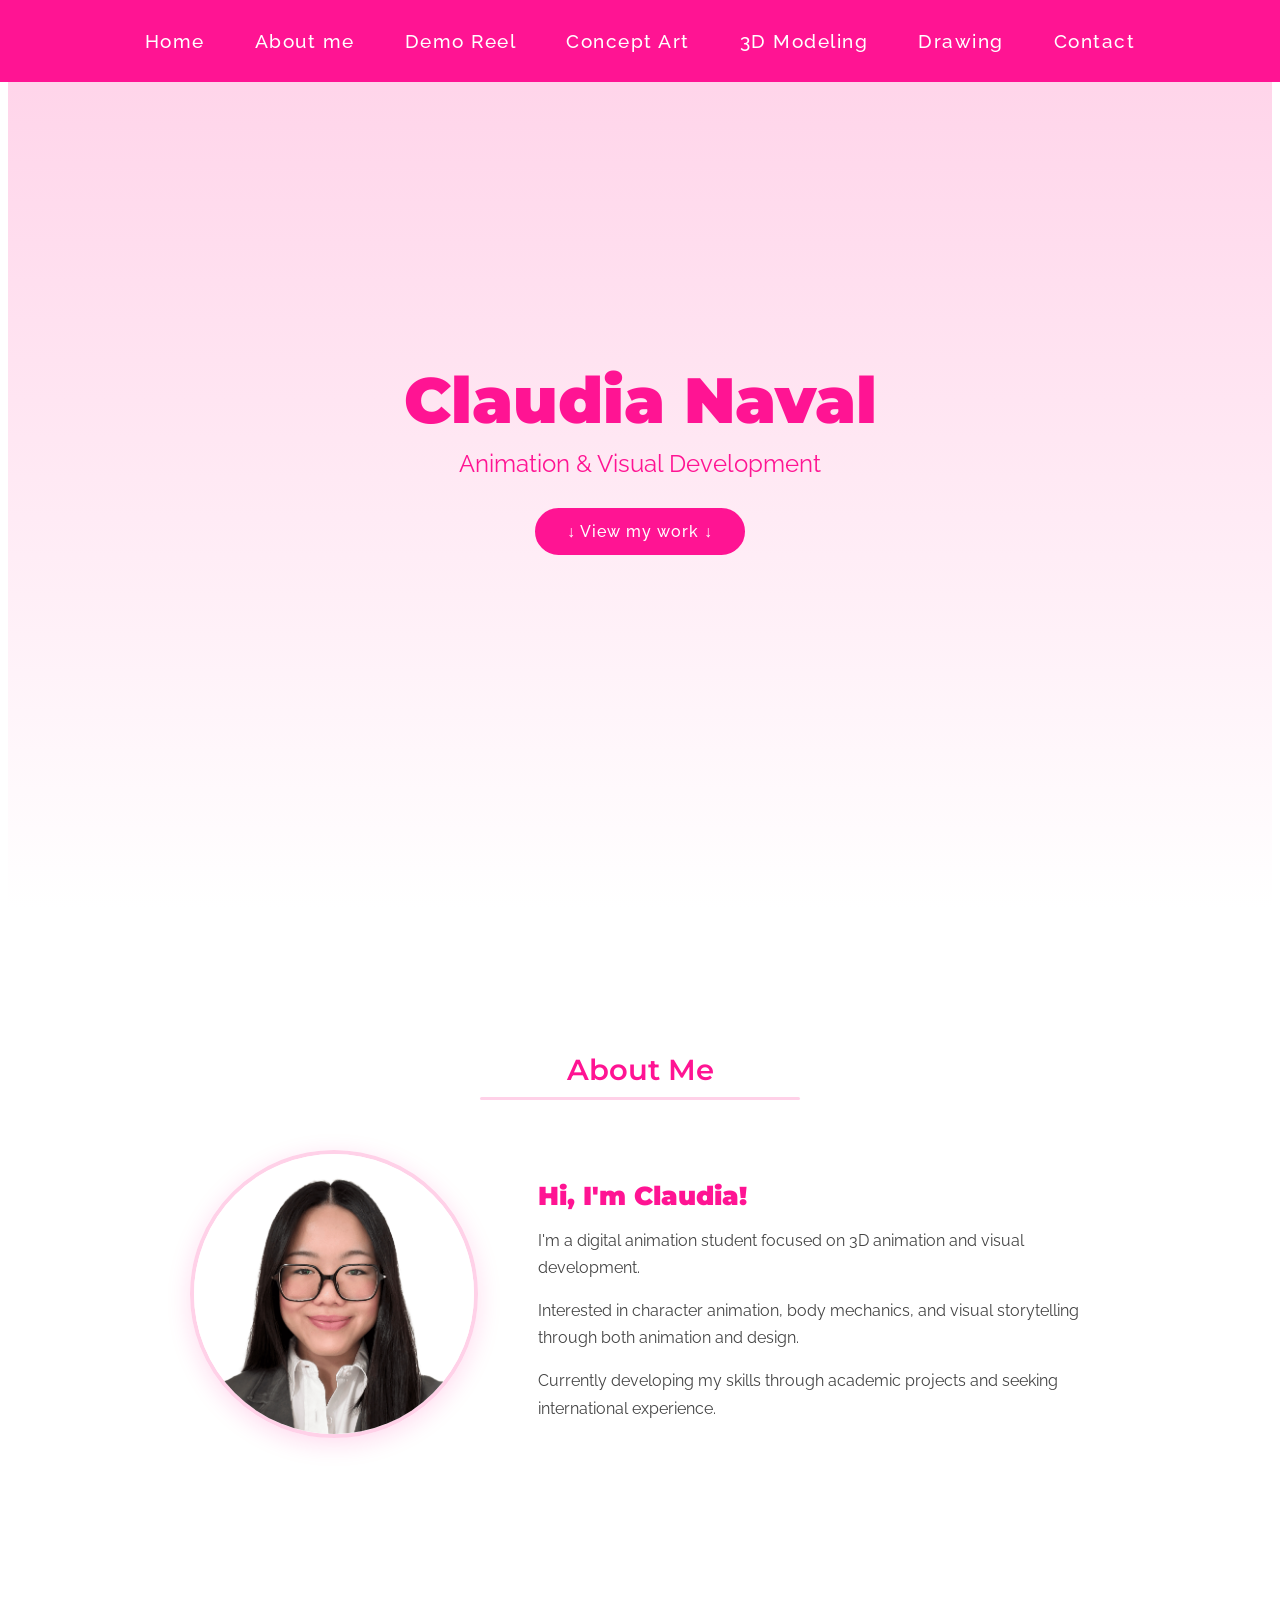
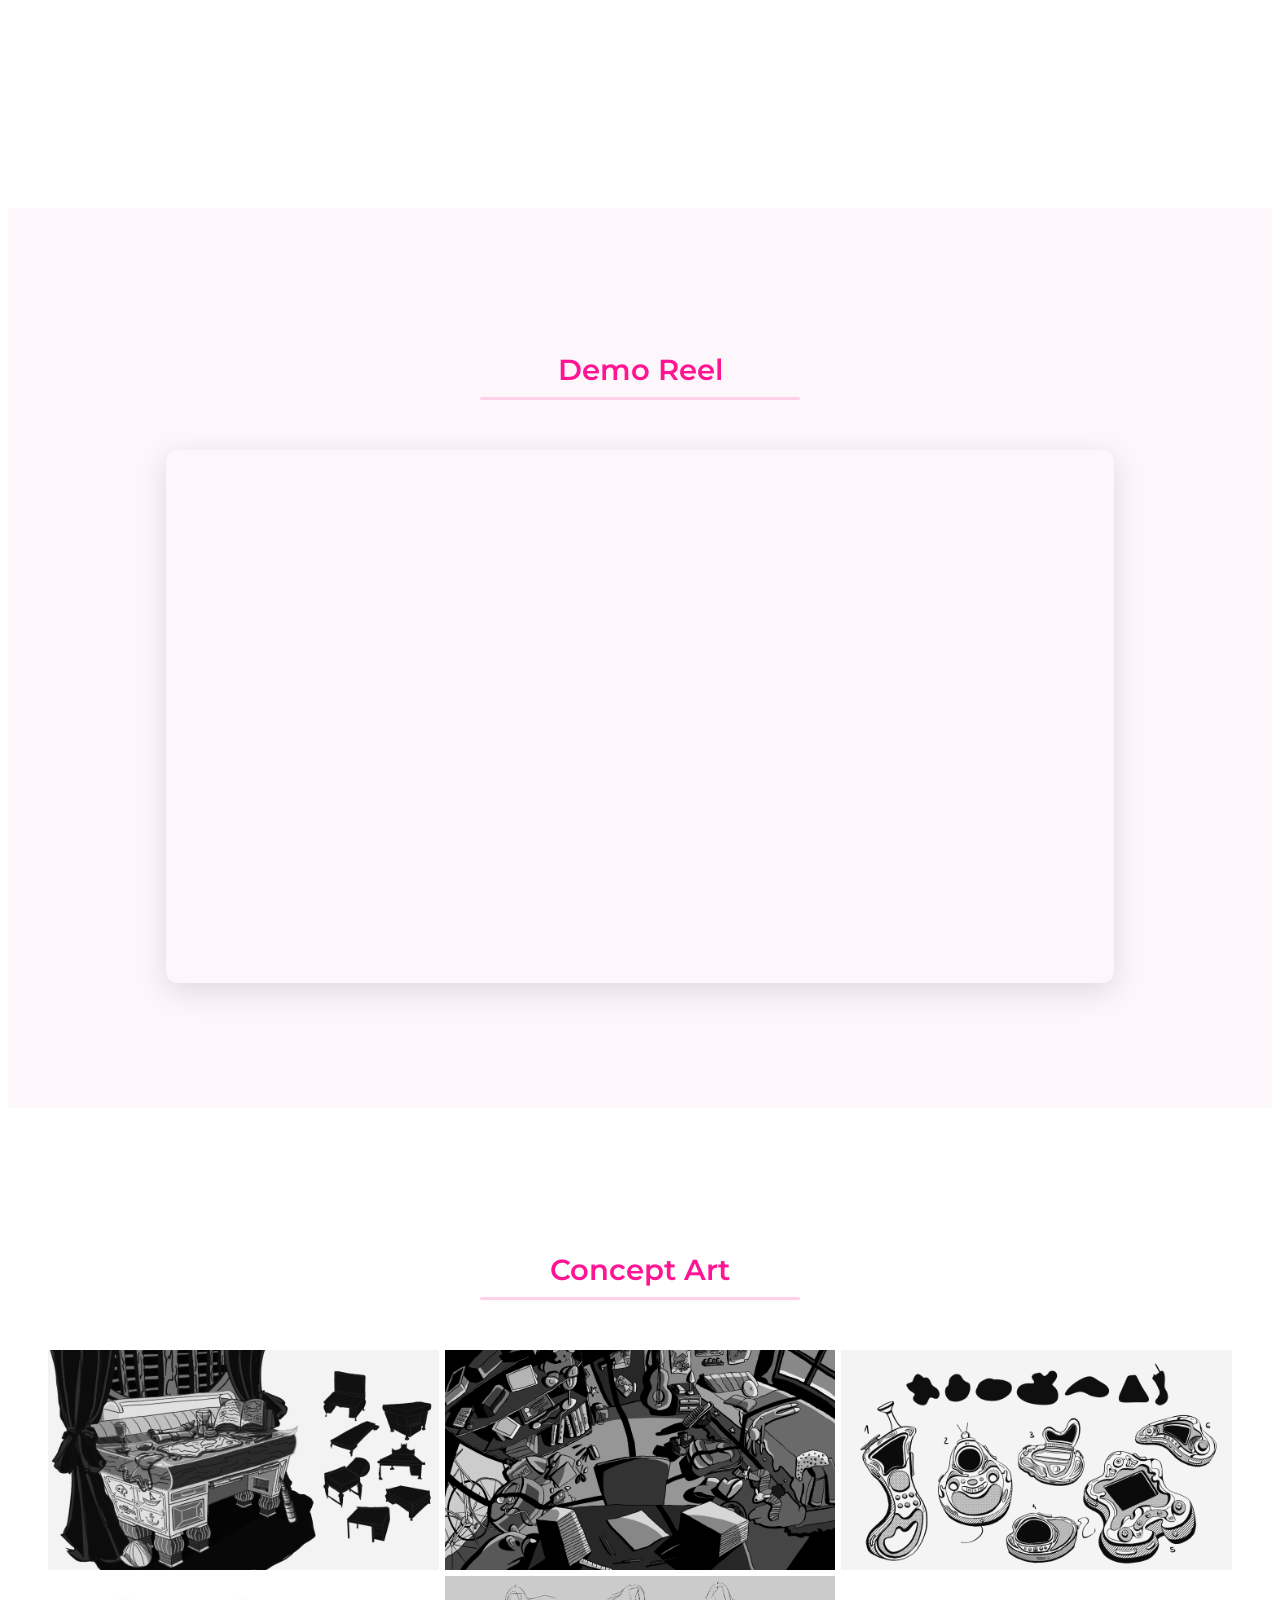
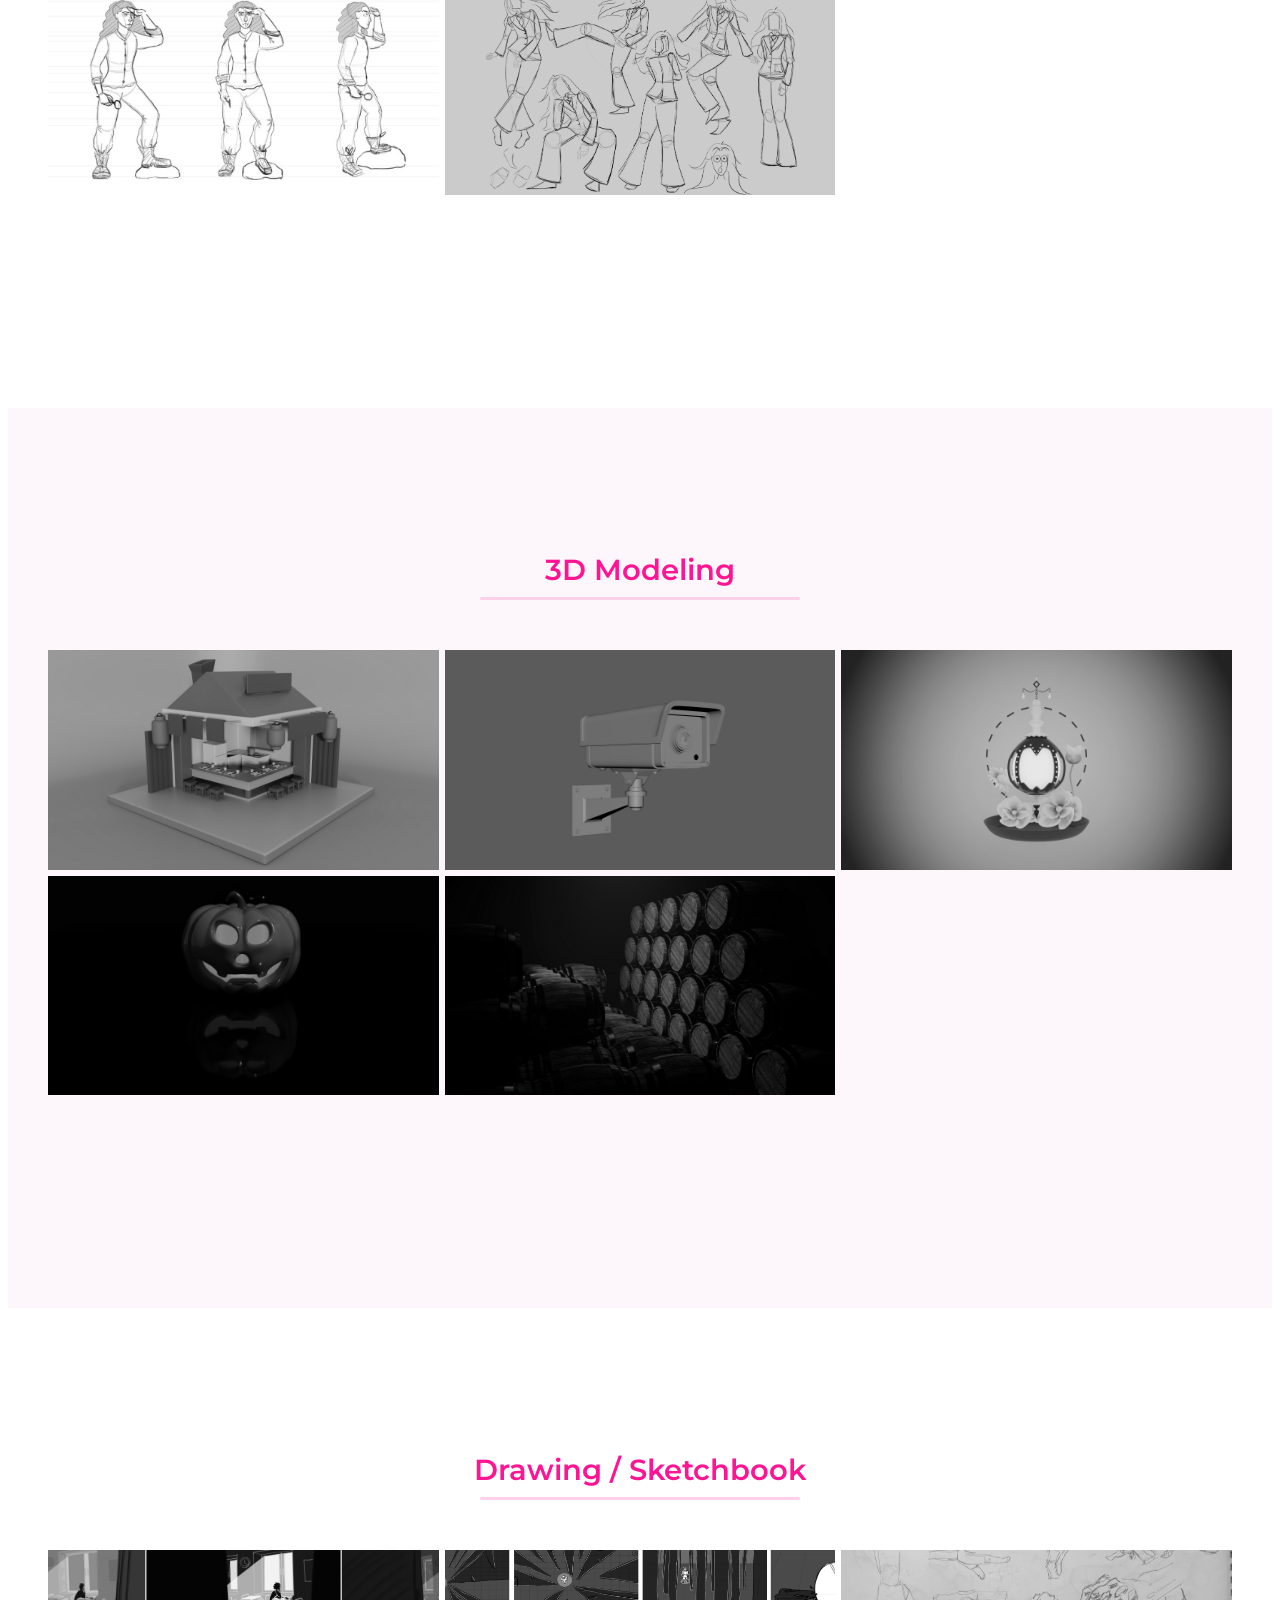
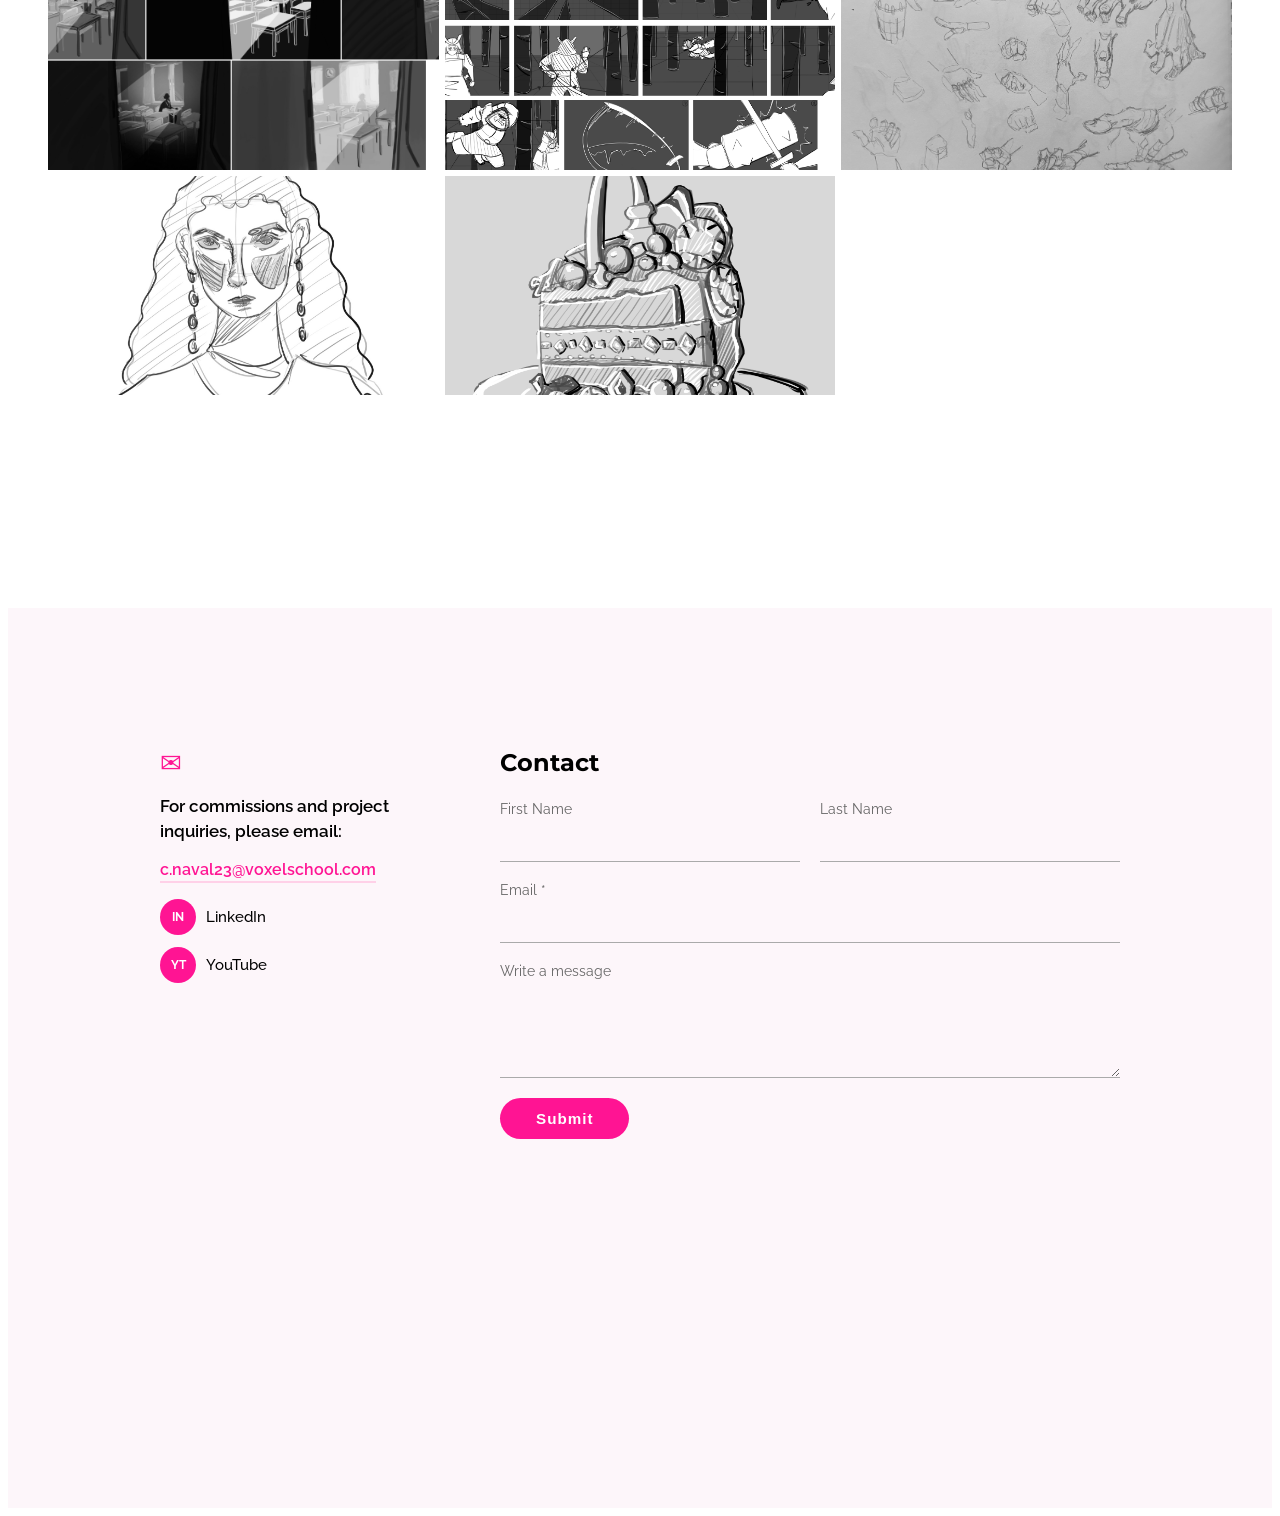
<file: index.html>
<!DOCTYPE html>
<html lang="en">
<head>
  <meta charset="UTF-8" />
  <meta name="viewport" content="width=device-width, initial-scale=1.0" />
  <title>Claudia Naval — Portfolio</title>
  <link href="https://fonts.googleapis.com/css2?family=Montserrat:wght@900&family=Raleway:wght@400&display=swap" rel="stylesheet">  <link rel="stylesheet" href="style.css" />
  <script src="script.js" defer></script>
  <link rel="icon" type="image/jpeg" href="favicon.jpg">
</head>
<body>

  <!-- NAVBAR -->
  <header>
    <nav class="navbar">
      <div class="menu-toggle" onclick="toggleMenu()" aria-label="Menu">
        <span></span><span></span><span></span>
      </div>
      <ul id="navList">
        <li><a href="#home" onclick="closeMenu()">Home</a></li>
        <li><a href="#about" onclick="closeMenu()">About me</a></li>
        <li><a href="#animation" onclick="closeMenu()">Demo Reel</a></li>
        <li><a href="#concept" onclick="closeMenu()">Concept Art</a></li>
        <li><a href="#modeling" onclick="closeMenu()">3D Modeling</a></li>
        <li><a href="#drawing" onclick="closeMenu()">Drawing</a></li>
        <li><a href="#contact" onclick="closeMenu()">Contact</a></li>
      </ul>
    </nav>
  </header>

  <!-- HOME -->
  <section id="home" class="section banner">
    <div class="banner-content">
      <h1 class="banner-title">Claudia Naval</h1>
      <p class="banner-subtitle">Animation &amp; Visual Development</p>
      <a href="#animation" class="banner-cta">↓ View my work ↓</a>
    </div>
  </section>

  <!-- ABOUT ME → blanco -->
  <section id="about" class="section">
    <div class="section-header">
      <h2>About Me</h2>
    </div>
    <div class="about-wrapper">
      <div class="about-photo">
        <img src="images/about/photo.jpg" alt="Claudia Naval" />
      </div>
      <div class="about-text">
        <h3>Hi, I'm Claudia!</h3>
        <p>I'm a digital animation student focused on 3D animation and visual development.</p>
        <p>Interested in character animation, body mechanics, and visual storytelling through both animation and design.</p>
        <p>Currently developing my skills through academic projects and seeking international experience.</p>
      </div>
    </div>
  </section>

  <!-- ANIMATION REEL → rosa -->
  <section id="animation" class="section section-alt">
    <div class="section-header">
      <h2>Demo Reel</h2>
    </div>
    <div class="video-wrapper">
      <iframe
        src="https://www.youtube.com/embed/OKbt7jVAhWE"
        title="Demo Reel"
        frameborder="0"
        allow="accelerometer; autoplay; clipboard-write; encrypted-media; gyroscope; picture-in-picture"
        allowfullscreen>
      </iframe>
    </div>
  </section>

  <!-- CONCEPT ART → blanco -->
  <section id="concept" class="section">
    <div class="section-header">
      <h2>Concept Art</h2>
    </div>
    <div class="projects-grid">
      <div class="project-card" onclick="openModal('concept', 0)">
        <div class="project-cover">
          <img src="images/concept/project1/cover.jpg" alt="La reina de los mares del sur" />
          <div class="project-overlay">
            <span class="project-title-hover">"La reina de los mares del sur"</span>
            <span class="view-label">View Project</span>
          </div>
        </div>
      </div>
      <div class="project-card" onclick="openModal('concept', 1)">
        <div class="project-cover">
          <img src="images/concept/project2/cover.jpg" alt="Sueño" />
          <div class="project-overlay">
            <span class="project-title-hover">"Sueño"</span>
            <span class="view-label">View Project</span>
          </div>
        </div>
      </div>
      <div class="project-card" onclick="openModal('concept', 2)">
        <div class="project-cover">
          <img src="images/concept/project3/cover.jpg" alt="Retro Future Lab" />
          <div class="project-overlay">
            <span class="project-title-hover">"Retro Future Lab"</span>
            <span class="view-label">View Project</span>
          </div>
        </div>
      </div>
      <div class="project-card" onclick="openModal('concept', 3)">
        <div class="project-cover">
          <img src="images/concept/project4/cover.jpg" alt="Exploradora" />
          <div class="project-overlay">
            <span class="project-title-hover">"Exploradora"</span>
            <span class="view-label">View Project</span>
          </div>
        </div>
      </div>
      <div class="project-card" onclick="openModal('concept', 4)">
        <div class="project-cover">
          <img src="images/concept/project5/cover.jpg" alt="Universo" />
          <div class="project-overlay">
            <span class="project-title-hover">"Universo"</span>
            <span class="view-label">View Project</span>
          </div>
        </div>
      </div>
    </div>
  </section>

  <!-- 3D MODELING → rosa -->
  <section id="modeling" class="section section-alt">
    <div class="section-header">
      <h2>3D Modeling</h2>
    </div>
    <div class="projects-grid">
      <div class="project-card" onclick="openModal('modeling', 0)">
        <div class="project-cover">
          <img src="images/modeling/project1/cover.jpg" alt="Ramen stall" />
          <div class="project-overlay">
            <span class="project-title-hover">Ramen stall</span>
            <span class="view-label">View Project</span>
          </div>
        </div>
      </div>
      <div class="project-card" onclick="openModal('modeling', 1)">
        <div class="project-cover">
          <img src="images/modeling/project2/cover.jpg" alt="CCTV" />
          <div class="project-overlay">
            <span class="project-title-hover">CCTV</span>
            <span class="view-label">View Project</span>
          </div>
        </div>
      </div>
      <div class="project-card" onclick="openModal('modeling', 2)">
        <div class="project-cover">
          <img src="images/modeling/project3/cover.jpg" alt="Love potion" />
          <div class="project-overlay">
            <span class="project-title-hover">Love potion</span>
            <span class="view-label">View Project</span>
          </div>
        </div>
      </div>
      <div class="project-card" onclick="openModal('modeling', 3)">
        <div class="project-cover">
          <img src="images/modeling/project4/cover.jpg" alt="Halloween pumpkin" />
          <div class="project-overlay">
            <span class="project-title-hover">Halloween pumpkin</span>
            <span class="view-label">View Project</span>
          </div>
        </div>
      </div>
      <div class="project-card" onclick="openModal('modeling', 4)">
        <div class="project-cover">
          <img src="images/modeling/project5/cover.jpg" alt="Barriletes" />
          <div class="project-overlay">
            <span class="project-title-hover">Barriletes</span>
            <span class="view-label">View Project</span>
          </div>
        </div>
      </div>
    </div>
  </section>

  <!-- DRAWING → blanco -->
  <section id="drawing" class="section">
    <div class="section-header">
      <h2>Drawing / Sketchbook</h2>
    </div>
    <div class="projects-grid">
      <div class="project-card" onclick="openModal('drawing', 0)">
        <div class="project-cover">
          <img src="images/drawing/project1/cover.jpg" alt="Color studies" />
          <div class="project-overlay">
            <span class="project-title-hover">Color studies</span>
            <span class="view-label">View Project</span>
          </div>
        </div>
      </div>
      <div class="project-card" onclick="openModal('drawing', 1)">
        <div class="project-cover">
          <img src="images/drawing/project2/cover.jpg" alt="Storyboard" />
          <div class="project-overlay">
            <span class="project-title-hover">Storyboard</span>
            <span class="view-label">View Project</span>
          </div>
        </div>
      </div>
      <div class="project-card" onclick="openModal('drawing', 2)">
        <div class="project-cover">
          <img src="images/drawing/project3/cover.jpg" alt="Life drawing" />
          <div class="project-overlay">
            <span class="project-title-hover">Life drawing</span>
            <span class="view-label">View Project</span>
          </div>
        </div>
      </div>
      <div class="project-card" onclick="openModal('drawing', 3)">
        <div class="project-cover">
          <img src="images/drawing/project4/cover.jpg" alt="Portraits" />
          <div class="project-overlay">
            <span class="project-title-hover">Portraits</span>
            <span class="view-label">View Project</span>
          </div>
        </div>
      </div>
      <div class="project-card" onclick="openModal('drawing', 4)">
        <div class="project-cover">
          <img src="images/drawing/project5/cover.jpg" alt="Miscellaneous" />
          <div class="project-overlay">
            <span class="project-title-hover">Miscellaneous</span>
            <span class="view-label">View Project</span>
          </div>
        </div>
      </div>
    </div>
  </section>

  <!-- CONTACT → rosa -->
  <section id="contact" class="section section-alt">
    <div class="contact-wrapper">
      <div class="contact-left">
        <span class="contact-mail-icon">✉</span>
        <p class="contact-tagline">For commissions and project inquiries, please email:</p>
        <a href="mailto:c.naval23@voxelschool.com" class="contact-email">c.naval23@voxelschool.com</a>
        <div class="contact-links">
          <a href="https://www.linkedin.com/in/claudia-naval" target="_blank" class="contact-link">
            <span class="contact-icon">in</span>
            <span>LinkedIn</span>
          </a>
          <a href="https://youtube.com/@claudianavalmoran" target="_blank" class="contact-link">
            <span class="contact-icon">yt</span>
            <span>YouTube</span>
          </a>
        </div>
      </div>
      <div class="contact-right">
        <h2>Contact</h2>
        <form class="contact-form" action="https://formspree.io/f/TU_FORMSPREE_ID" method="POST">
          <div class="contact-form-row">
            <div class="contact-form-group">
              <label>First Name</label>
              <input type="text" name="first_name" required />
            </div>
            <div class="contact-form-group">
              <label>Last Name</label>
              <input type="text" name="last_name" required />
            </div>
          </div>
          <div class="contact-form-group">
            <label>Email *</label>
            <input type="email" name="email" required />
          </div>
          <div class="contact-form-group">
            <label>Write a message</label>
            <textarea name="message" rows="4"></textarea>
          </div>
          <button type="submit">Submit</button>
        </form>
      </div>
    </div>
  </section>

  <!-- BOTÓN VOLVER ARRIBA -->
  <button id="toTop" title="Back to top">↑</button>

  <!-- MODAL GALERÍA -->
  <div id="modal" class="modal" onclick="closeModalOutside(event)">
    <div class="modal-inner">
      <button class="modal-close" onclick="closeModal()">✕</button>
      <div class="modal-main">
        <button class="modal-prev" onclick="changeSlide(-1)">‹</button>
        <div class="modal-img-wrap" id="modalImgWrap"></div>
        <button class="modal-next" onclick="changeSlide(1)">›</button>
      </div>
      <div class="modal-counter" id="modalCounter"></div>
      <div class="modal-thumbs" id="modalThumbs"></div>
    </div>
  </div>

</body>
</html>
</file>
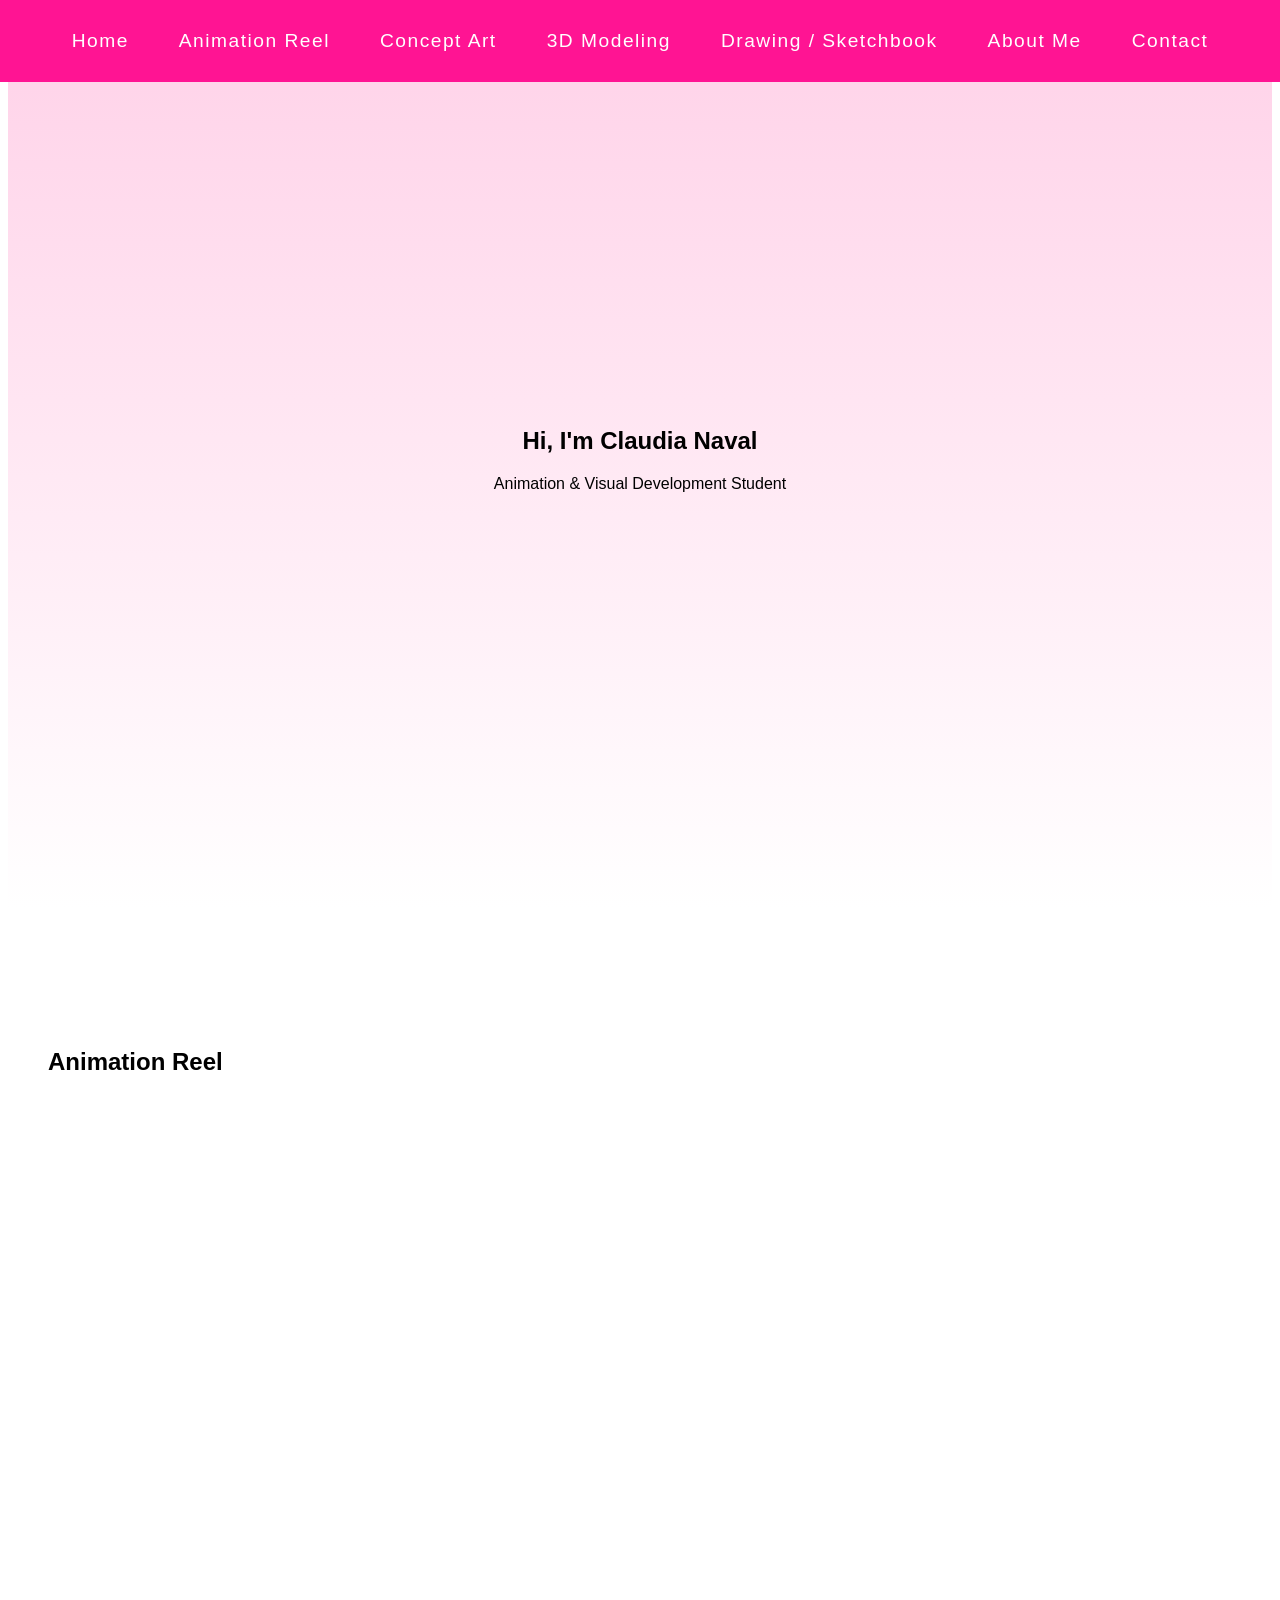
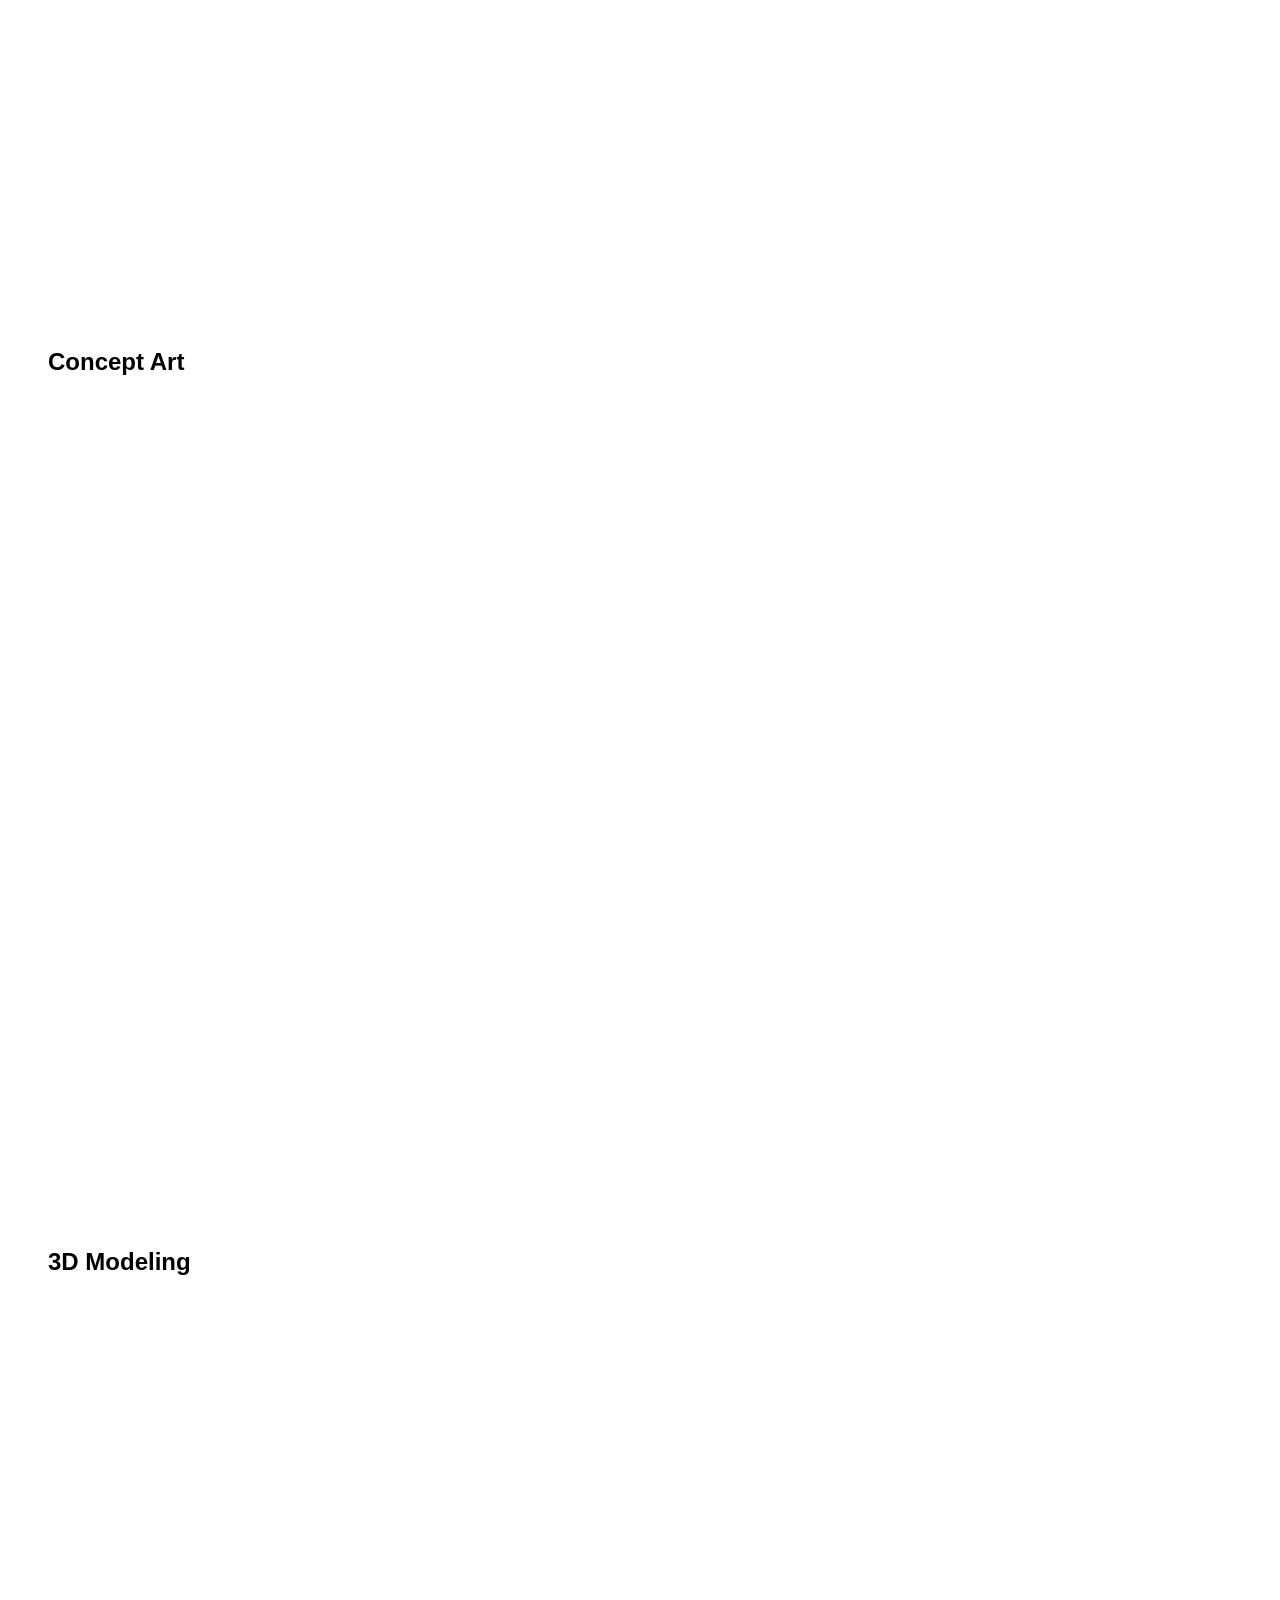
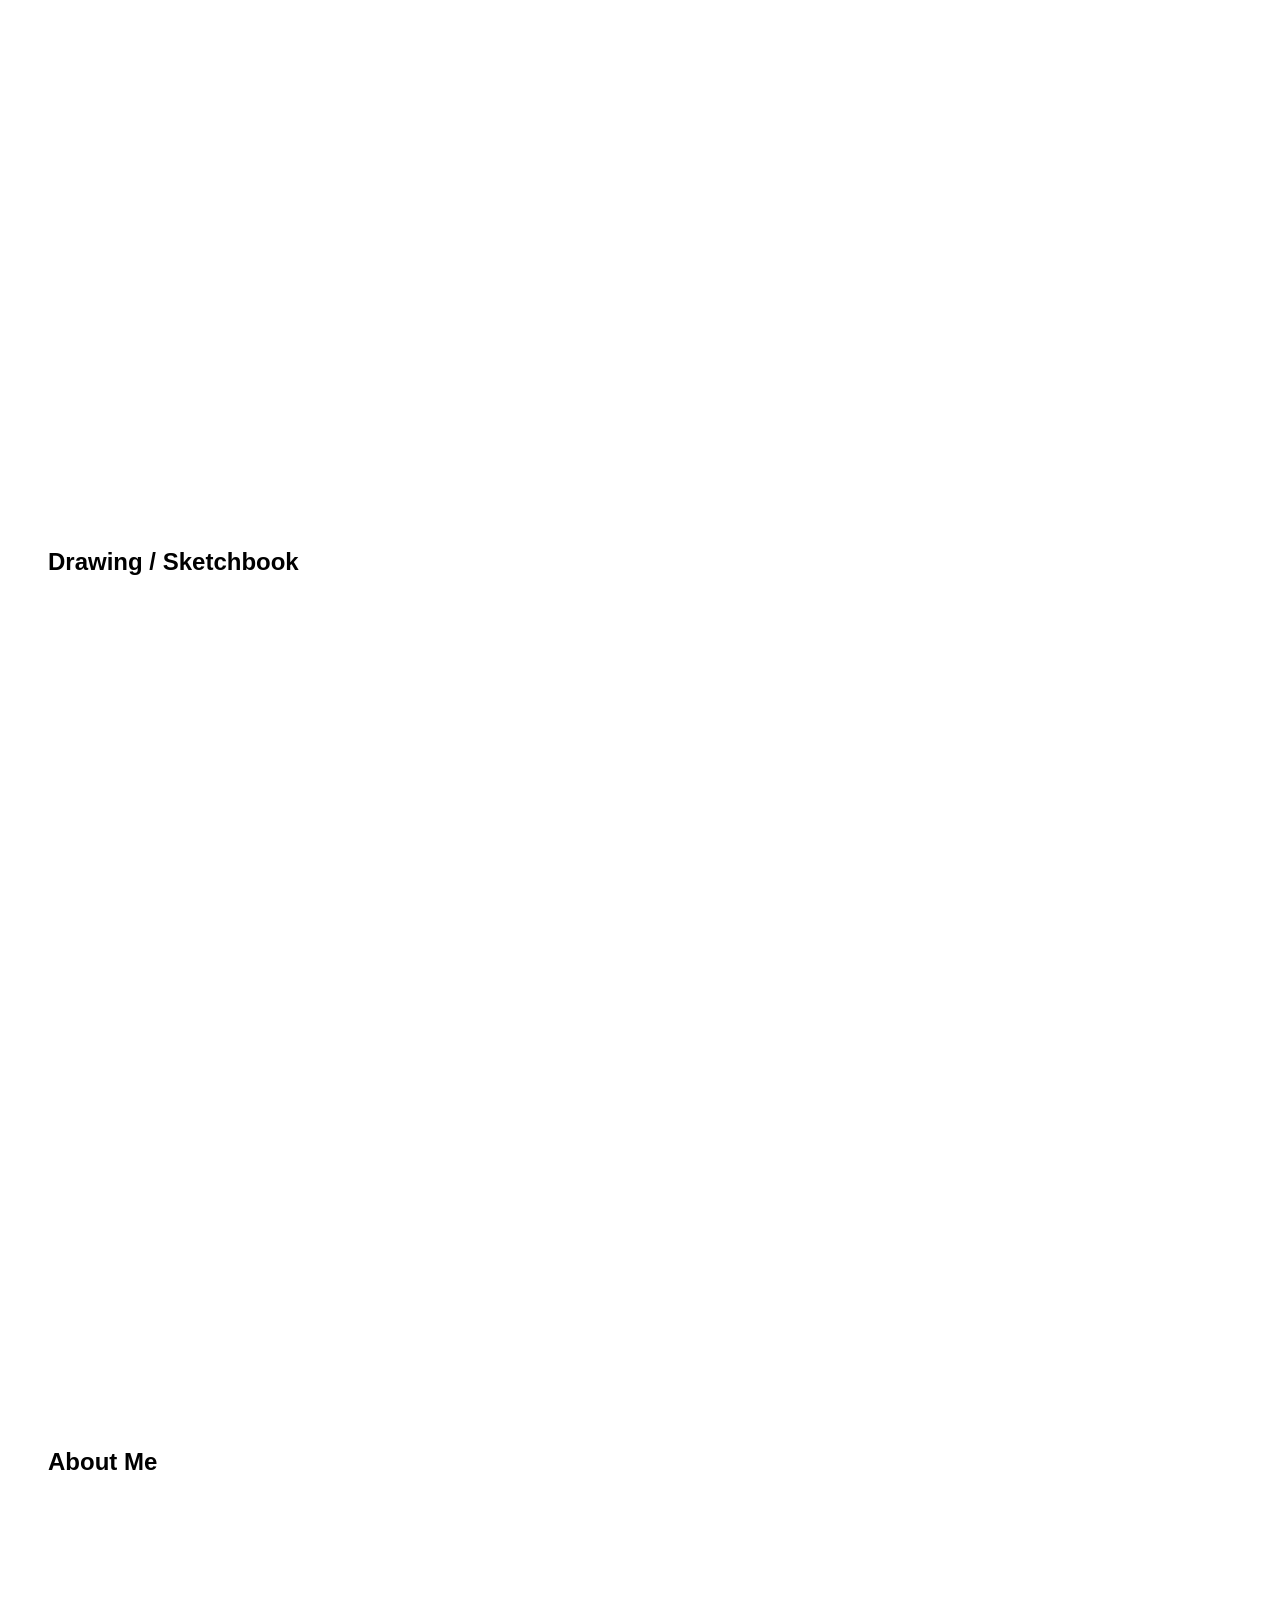
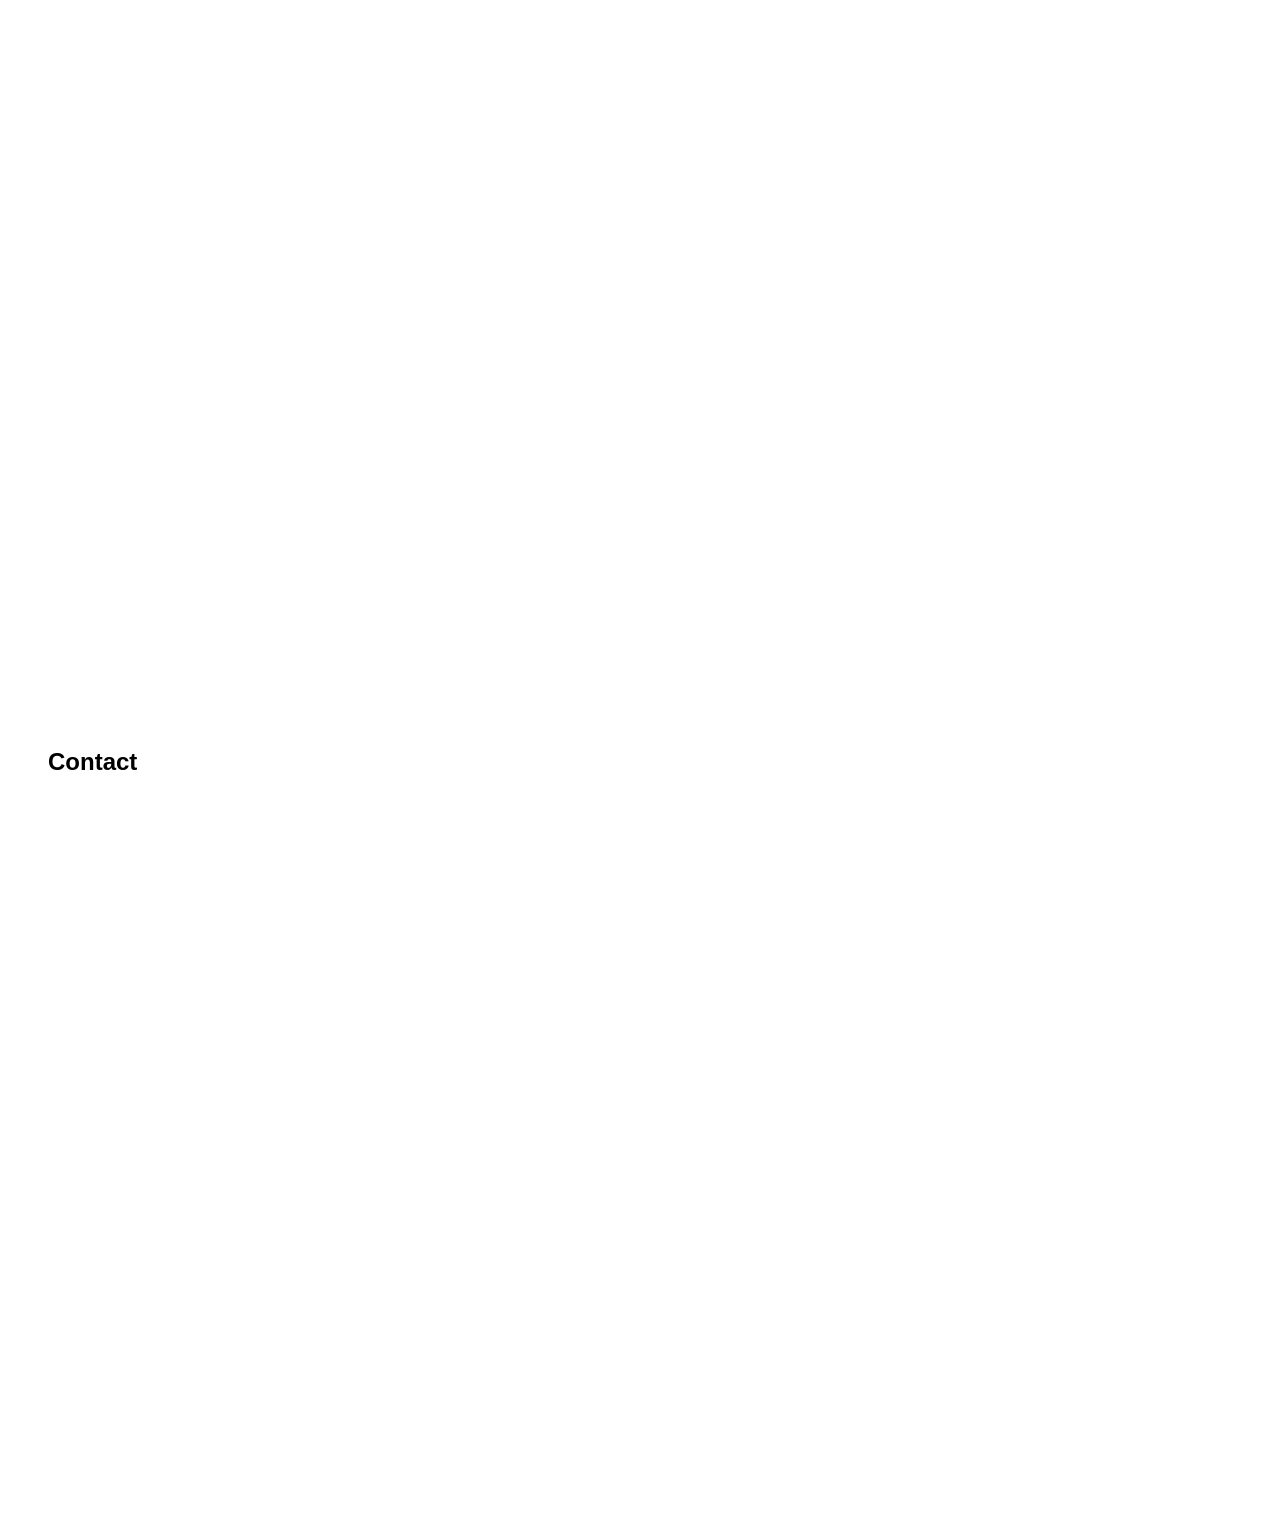
<file: index (1).html>
<!DOCTYPE html>
<html lang="es">
<head>
  <meta charset="UTF-8" />
  <meta name="viewport" content="width=device-width, initial-scale=1.0" />
  <title>Portfolio - Claudia Naval</title>
  <link rel="stylesheet" href="style.css" />
  <script src="script.js" defer></script>
</head>
<body>
  <header>
    <nav class="navbar">
      <div class="menu-toggle" onclick="toggleMenu()">
        <span></span>
        <span></span>
        <span></span>
      </div>
      <ul>
        <li><a href="#home">Home</a></li>
        <li><a href="#animation">Animation Reel</a></li>
        <li><a href="#concept">Concept Art</a></li>
        <li><a href="#modeling">3D Modeling</a></li>
        <li><a href="#drawing">Drawing / Sketchbook</a></li>
        <li><a href="#about">About Me</a></li>
        <li><a href="#contact">Contact</a></li>
      </ul>
    </nav>
  </header>
  <section id="home" class="section banner">
    <div class="intro">
      <h1>Hi, I'm Claudia Naval</h1>
      <p>Animation &amp; Visual Development Student</p>
    </div>
  </section>
  <section id="animation" class="section"><h2>Animation Reel</h2></section>
  <section id="concept" class="section"><h2>Concept Art</h2></section>
  <section id="modeling" class="section"><h2>3D Modeling</h2></section>
  <section id="drawing" class="section"><h2>Drawing / Sketchbook</h2></section>
  <section id="about" class="section"><h2>About Me</h2></section>
  <section id="contact" class="section"><h2>Contact</h2></section>
  <button id="toTop" title="Volver arriba">⬆</button>
</body>
</html>
</file>
<file: style.css>
:root {
  --fucsia: #ff1493;
  --rosa-pastel: #ffd1e8;
  --blanco: #ffffff;
  --azul: #14d8ff;
  --negro: #000000;
}
html {
  scroll-behavior: smooth;
}


/* TEXTO GENERAL */
body {
  font-family: "Raleway", sans-serif;
  font-weight: 400;
}

/* TÍTULOS */
h1, h2, h3, h4, h5, h6 {
  font-family: "Montserrat", sans-serif;
  font-weight: 900;
}


/* ── NAVBAR ── */
.navbar {
  position: fixed;
  top: 0;
  left: 0;
  width: 100%;
  background-color: var(--fucsia);
  display: flex;
  justify-content: center;
  z-index: 1000;
  padding: 20px 0;
  box-sizing: border-box;
}
.navbar ul {
  list-style: none;
  margin: 0;
  padding: 10px 0;
  display: flex;
  gap: 20px;
}
.navbar a {
  color: var(--blanco);
  text-decoration: none;
  font-weight: 500;
  transition: color 0.3s, transform 0.3s;
  letter-spacing: 1.5px;
  padding: 0 15px;
  font-size: 1.2em;
  display: inline-block;
}
.navbar a:hover {
  color: var(--azul);
  transform: scale(1.1);
  letter-spacing: 2px;
}

/* ── SECCIONES ── */
.section {
  min-height: 100vh;
  padding: 120px 40px 80px;
  box-sizing: border-box;
}
.section-alt {
  background-color: #fdf6fa;
}
.section-header h2 {
  text-align: center;
  font-size: 1.8em;
  color: var(--fucsia);
  margin-bottom: 50px;
  font-weight: 600;
  position: relative;
}
.section-header h2::after {
  content: "";
  display: block;
  width: 320px;
  height: 3px;
  background-color: var(--rosa-pastel);
  margin: 10px auto 0;
  border-radius: 2px;
}

/* ── BANNER ── */
.banner {
  display: flex;
  justify-content: center;
  align-items: center;
  background: linear-gradient(to bottom, var(--rosa-pastel), var(--blanco));
  text-align: center;
  flex-direction: column;
  padding: 50px;
}
.banner-title {
  font-size: 4em;
  color: var(--fucsia);
  margin: 0 0 10px;
}
.banner-subtitle {
  font-size: 1.5em;
  color: var(--fucsia);
  margin: 0 0 30px;
}
.banner-cta {
  display: inline-block;
  color: var(--blanco);
  border: 2px solid var(--fucsia);
  background: var(--fucsia);
  padding: 12px 30px;
  border-radius: 30px;
  text-decoration: none;
  font-weight: 500;
  letter-spacing: 1px;
  transition: background 0.3s, color 0.3s;
}
.banner-cta:hover {
  background: var(--azul);
  color: var(--blanco);
  border: 2px solid var(--azul);
  transform: scale(1.1);
  box-shadow: 0 10px 25px rgba(0,0,0,0.2);
}

/* ── VIDEO ── */
.video-wrapper {
  width: 80%;
  max-width: 1100px;
  margin: 0 auto;
  aspect-ratio: 16 / 9;
  position: relative;
  border-radius: 12px;
  overflow: hidden;
  box-shadow: 0 8px 30px rgba(0,0,0,0.12);
}
.video-wrapper iframe {
  width: 100%;
  height: 100%;
  border: 0;
  display: block;
}

/* ── GRID DE PROYECTOS ── */
.projects-grid {
  display: grid;
  grid-template-columns: repeat(3, 1fr);
  gap: 6px;
  max-width: 1300px;
  margin: 0 auto;
}

/* ── TARJETA DE PROYECTO ── */
.project-card {
  cursor: pointer;
  overflow: hidden;
  position: relative;
}

/* Portada 16:9 */
.project-cover {
  position: relative;
  width: 100%;
  aspect-ratio: 16 / 9;
  overflow: hidden;
}
.project-cover img {
  width: 100%;
  height: 100%;
  object-fit: cover;
  display: block;
  transition: transform 0.5s ease, filter 0.4s ease;
  filter: grayscale(100%);
}
.project-card:hover .project-cover img {
  transform: scale(1.06);
}

/* Overlay oscuro con título al hover */
.project-overlay {
  position: absolute;
  inset: 0;
  background: rgba(0, 0, 0, 0.52);
  display: flex;
  flex-direction: column;
  align-items: center;
  justify-content: center;
  gap: 12px;
  opacity: 0;
  transition: opacity 0.35s ease;
}
.project-card:hover .project-overlay {
  opacity: 1;
}
.project-overlay .project-title-hover {
  color: var(--blanco);
  font-size: 1.05em;
  font-weight: 600;
  letter-spacing: 1.5px;
  text-align: center;
  padding: 0 16px;
}
.project-overlay .view-label {
  color: var(--blanco);
  font-size: 0.8em;
  letter-spacing: 2.5px;
  text-transform: uppercase;
  border: 1.5px solid rgba(255,255,255,0.7);
  padding: 6px 18px;
  border-radius: 30px;
}

.project-title {
  display: none;
}

/* ── ABOUT ── */
.about-wrapper {
  display: flex;
  align-items: center;
  gap: 60px;
  max-width: 900px;
  margin: 0 auto;
}
.about-photo {
  flex-shrink: 0;
  width: 280px;
  height: 280px;
  border-radius: 50%;
  overflow: hidden;
  border: 4px solid var(--rosa-pastel);
  box-shadow: 0 6px 24px rgba(255,20,147,0.15);
}
.about-photo img {
  width: 100%;
  height: 100%;
  object-fit: cover;
}
.about-text h3 {
  font-size: 1.6em;
  color: var(--fucsia);
  margin-bottom: 16px;
}
.about-text p {
  font-size: 1em;
  line-height: 1.7;
  color: #444;
  margin-bottom: 12px;
}

/* ── CONTACT ── */
.contact-wrapper {
  display: flex;
  gap: 80px;
  max-width: 960px;
  margin: 0 auto;
  align-items: flex-start;
  padding: 20px 0;
}
.contact-left {
  flex: 0 0 260px;
  display: flex;
  flex-direction: column;
  gap: 16px;
}
.contact-mail-icon {
  font-size: 1.6em;
  color: var(--fucsia);
}
.contact-tagline {
  font-size: 1.05em;
  font-weight: 600;
  color: var(--negro);
  line-height: 1.5;
  margin: 0;
}
.contact-email {
  font-size: 1em;
  color: var(--fucsia);
  text-decoration: none;
  font-weight: 600;
  border-bottom: 2px solid var(--rosa-pastel);
  padding-bottom: 2px;
  transition: border-color 0.3s;
  width: fit-content;
}
.contact-email:hover {
  border-color: var(--fucsia);
}
.contact-links {
  display: flex;
  flex-direction: column;
  gap: 12px;
}
.contact-link {
  display: flex;
  align-items: center;
  gap: 10px;
  text-decoration: none;
  color: var(--negro);
  font-size: 0.95em;
  font-weight: 500;
  transition: color 0.3s;
}
.contact-link:hover {
  color: var(--fucsia);
}
.contact-icon {
  width: 36px;
  height: 36px;
  border-radius: 50%;
  background: var(--fucsia);
  color: var(--blanco);
  display: flex;
  align-items: center;
  justify-content: center;
  font-weight: 700;
  font-size: 0.8em;
  text-transform: uppercase;
  flex-shrink: 0;
  transition: background 0.3s;
}
.contact-link:hover .contact-icon {
  background: var(--azul);
}
.contact-right {
  flex: 1;
}
.contact-right h2 {
  font-size: 1.5em;
  font-weight: 700;
  color: var(--negro);
  margin: 0 0 24px;
}
.contact-form {
  display: flex;
  flex-direction: column;
  gap: 20px;
}
.contact-form-row {
  display: flex;
  gap: 20px;
}
.contact-form-group {
  display: flex;
  flex-direction: column;
  gap: 6px;
  flex: 1;
}
.contact-form-group label {
  font-size: 0.85em;
  color: #666;
}
.contact-form input,
.contact-form textarea {
  padding: 10px 0;
  border: none;
  border-bottom: 1.5px solid #aaa;
  font-family: inherit;
  font-size: 0.95em;
  outline: none;
  background: transparent;
  transition: border-color 0.3s;
  width: 100%;
  box-sizing: border-box;
}
.contact-form input:focus,
.contact-form textarea:focus {
  border-color: var(--fucsia);
}
.contact-form textarea {
  resize: vertical;
  min-height: 80px;
}
.contact-form button {
  align-self: flex-start;
  padding: 12px 36px;
  background: var(--fucsia);
  color: var(--blanco);
  border: none;
  border-radius: 30px;
  font-size: 0.95em;
  font-weight: 600;
  cursor: pointer;
  letter-spacing: 1px;
  transition: background 0.3s, transform 0.2s;
}
.contact-form button:hover {
  background: var(--azul);
  transform: scale(1.03);
}
@media (max-width: 768px) {
  .contact-wrapper {
    flex-direction: column;
    gap: 40px;
  }
  .contact-left {
    flex: none;
    width: 100%;
  }
  .contact-form-row {
    flex-direction: column;
  }
}

/* ── BOTÓN VOLVER ARRIBA ── */
#toTop {
  position: fixed;
  bottom: 30px;
  right: 30px;
  background-color: var(--fucsia);
  color: var(--blanco);
  border: none;
  border-radius: 50%;
  width: 60px;
  height: 60px;
  font-size: 30px;
  cursor: pointer;
  display: none;
  transition: background-color 0.3s, transform 0.2s, box-shadow 0.2s;
  z-index: 999;
}
#toTop:hover {
  background-color: var(--azul);
  transform: scale(1.1);
  box-shadow: 0 10px 25px rgba(0,0,0,0.2);
}

/* ── MODAL ── */
.modal {
  display: none;
  position: fixed;
  inset: 0;
  background: rgba(0, 0, 0, 0.82);
  z-index: 2000;
  align-items: center;
  justify-content: center;
}
.modal.open {
  display: flex;
}
.modal-inner {
  position: relative;
  width: 80vw;
  max-width: 960px;
  background: #111;
  border-radius: 14px;
  padding: 24px 24px 20px;
  box-sizing: border-box;
  display: flex;
  flex-direction: column;
  align-items: center;
  gap: 16px;
}
.modal-close {
  position: absolute;
  top: 12px;
  right: 16px;
  background: none;
  border: none;
  color: var(--blanco);
  font-size: 1.4em;
  cursor: pointer;
  opacity: 0.7;
  transition: opacity 0.2s;
  z-index: 10;
}
.modal-close:hover { opacity: 1; }

.modal-main {
  display: flex;
  align-items: center;
  gap: 12px;
  width: 100%;
}
.modal-prev,
.modal-next {
  background: rgba(255,255,255,0.1);
  border: none;
  color: var(--blanco);
  font-size: 2.2em;
  cursor: pointer;
  border-radius: 50%;
  width: 48px;
  height: 48px;
  flex-shrink: 0;
  display: flex;
  align-items: center;
  justify-content: center;
  transition: background 0.2s;
}
.modal-prev:hover,
.modal-next:hover {
  background: var(--fucsia);
}
.modal-img-wrap {
  flex: 1;
  aspect-ratio: 16 / 9;
  overflow: hidden;
  border-radius: 8px;
  background: #000;
  display: flex;
  align-items: center;
  justify-content: center;
}
.modal-img-wrap img {
  max-width: 100%;
  max-height: 100%;
  object-fit: contain;
  border-radius: 8px;
}
.modal-counter {
  color: rgba(255,255,255,0.6);
  font-size: 0.85em;
  letter-spacing: 1px;
}
.modal-thumbs {
  display: flex;
  gap: 10px;
  flex-wrap: wrap;
  justify-content: center;
  max-width: 100%;
}
.modal-thumb {
  width: 64px;
  height: 42px;
  object-fit: cover;
  border-radius: 5px;
  cursor: pointer;
  opacity: 0.5;
  border: 2px solid transparent;
  transition: opacity 0.2s, border-color 0.2s;
}
.modal-thumb.active {
  opacity: 1;
  border-color: var(--fucsia);
}
.modal-thumb:hover { opacity: 0.85; }

.modal-thumb-video {
  width: 64px;
  height: 42px;
  border-radius: 5px;
  cursor: pointer;
  opacity: 0.5;
  border: 2px solid transparent;
  transition: opacity 0.2s, border-color 0.2s;
  background: #333;
  color: var(--blanco);
  display: inline-flex;
  align-items: center;
  justify-content: center;
  font-size: 1.2em;
}
.modal-thumb-video.active {
  opacity: 1;
  border-color: var(--fucsia);
}
.modal-thumb-video:hover { opacity: 0.85; }

/* ── HAMBURGUESA ── */
.menu-toggle {
  display: none;
  flex-direction: column;
  justify-content: center;
  align-items: center;
  cursor: pointer;
  padding: 0 20px;
}
.menu-toggle span {
  background-color: var(--blanco);
  width: 25px;
  height: 3px;
  margin: 4px 0;
  border-radius: 2px;
  transition: all 0.3s ease;
}

/* ── RESPONSIVE ── */
@media (max-width: 900px) {
  .projects-grid {
    grid-template-columns: repeat(2, 1fr);
  }
}
@media (max-width: 768px) {
  .navbar {
    justify-content: space-between;
    padding: 10px 0;
  }
  .navbar ul {
    flex-direction: column;
    position: absolute;
    top: 60px;
    right: 0;
    background-color: var(--fucsia);
    width: 100%;
    text-align: center;
    display: none;
    padding: 20px 0;
    margin: 0;
    gap: 10px;
  }
  .navbar ul.active { display: flex; }
  .navbar a { font-size: 1.1em; padding: 10px 0; }
  .menu-toggle { display: flex; }
  .banner-title { font-size: 2.2em; }
  .banner-subtitle { font-size: 1.1em; }
  .section { padding: 90px 20px 50px; }
  .about-wrapper {
    flex-direction: column;
    align-items: center;
    gap: 30px;
    text-align: center;
  }
  .contact-wrapper { flex-direction: column; }
  .modal-inner { width: 95vw; padding: 16px 12px 14px; }
  #toTop { width: 44px; height: 44px; font-size: 20px; bottom: 20px; right: 20px; }
}
@media (max-width: 480px) {
  .projects-grid { grid-template-columns: 1fr; }
  .banner-title { font-size: 1.8em; }
  .banner-subtitle { font-size: 1em; }
  .navbar a { font-size: 1em; }
  .modal-prev, .modal-next { width: 36px; height: 36px; font-size: 1.6em; }
}
</file>
